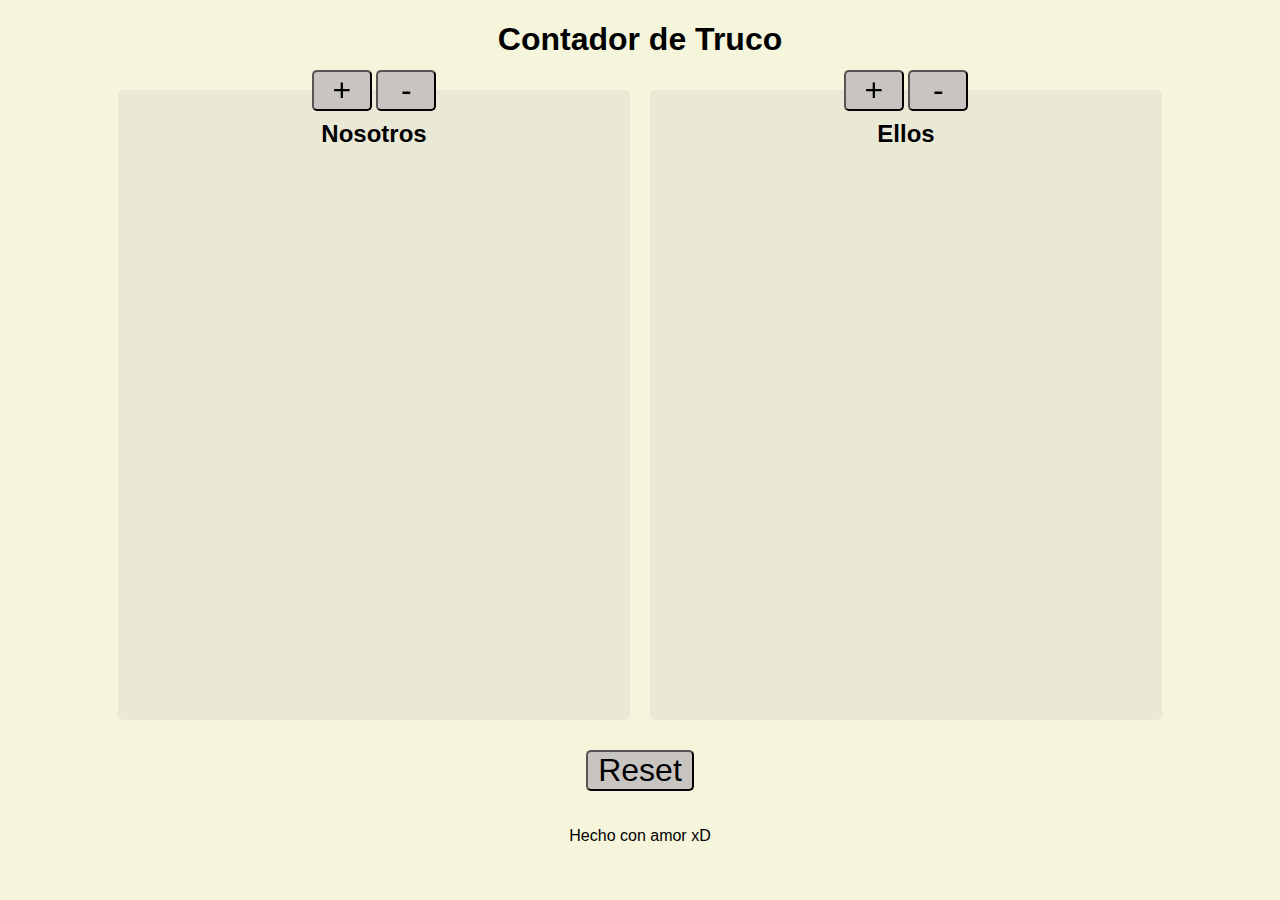
<file: contador/index.html>
<!DOCTYPE html>
<html lang="es">
<head>
    <meta charset="UTF-8">
    <meta name="viewport" content="width=device-width, initial-scale=1.0">
    <title>Contador de truco</title>
    <link rel="stylesheet" href="style.css">
    <script src="./scripts/index.js"type="module" defer></script>
</head>
<body>
    <h1>Contador de Truco</h1>
    <div id="jugadoresContainer">
        <div id="jugador1Container" class="jugadorContainer">
            <div class="botonesJugador">
                <button class="agregar">+</button>
                <button class="restar">-</button>
            </div>
            <h2></h2>
            <div class="cuenta"></div>
        </div>
        <div id="jugador2Container" class="jugadorContainer">
            <div class="botonesJugador">
                <button class="agregar">+</button>
                <button class="restar">-</button>
            </div>
            <h2></h2>
            <div class="cuenta"></div>
        </div>
    </div>
    <button id="reset">Reset</button>
    <dialog type="modal">
        <p>¿Estas Seguro?</p>
        <button id="aceptar">Aceptar</button>
        <button id="volver">Cancelar</button>
    </dialog>
    <footer>
        <p>Hecho con amor xD</p>
    </footer>
</body>
</html>
</file>
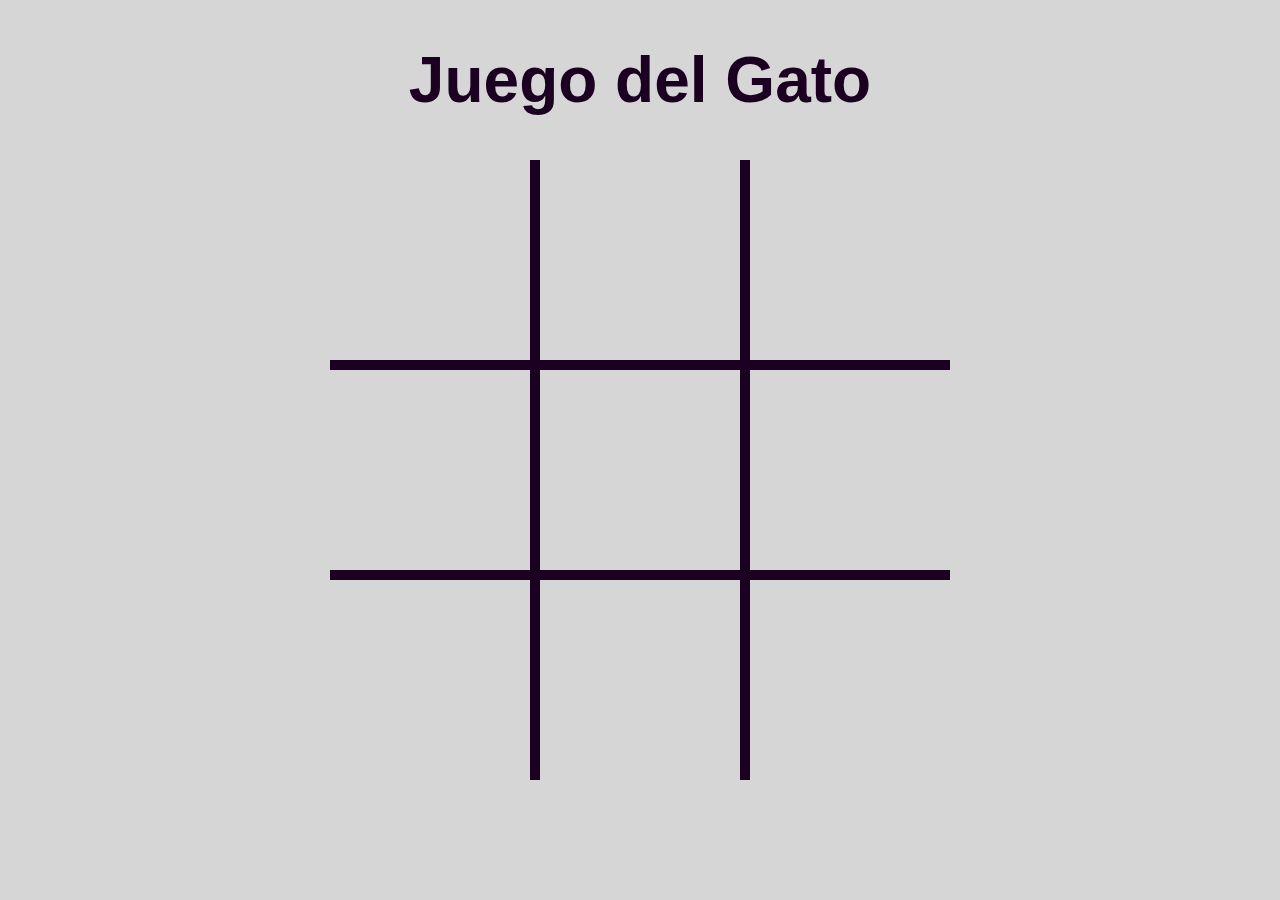
<file: Gato/index.html>
<!DOCTYPE html>
<html lang="es">
<head>
    <meta charset="UTF-8">
    <meta http-equiv="X-UA-Compatible" content="IE=edge" />
    <meta name="viewport" content="width=device-width, initial-scale=1.0"/>
    <link rel="stylesheet" href="style.css" />
    <script src="index.js" defer> </script>
    <title>Juego del Gato</title>
</head>
<body>
                <h1>Juego del Gato</h1>
    <div id="contenedorGrilla">
        <div class="cuadrado arriba"></div>
        <div class="cuadrado arriba medio"></div>
        <div class="cuadrado arriba"></div>
        <div class="cuadrado"></div>
        <div class="cuadrado medio"></div>
        <div class="cuadrado"></div>
        <div class="cuadrado abajo izquierda"></div>
        <div class="cuadrado abajo medio"></div>
        <div class="cuadrado abajo"></div>
    </div>


    <dialog type="modal">
        <h2></h2>
        <button>Reiniciar</button>
    </dialog>
</body>
</html>
</file>
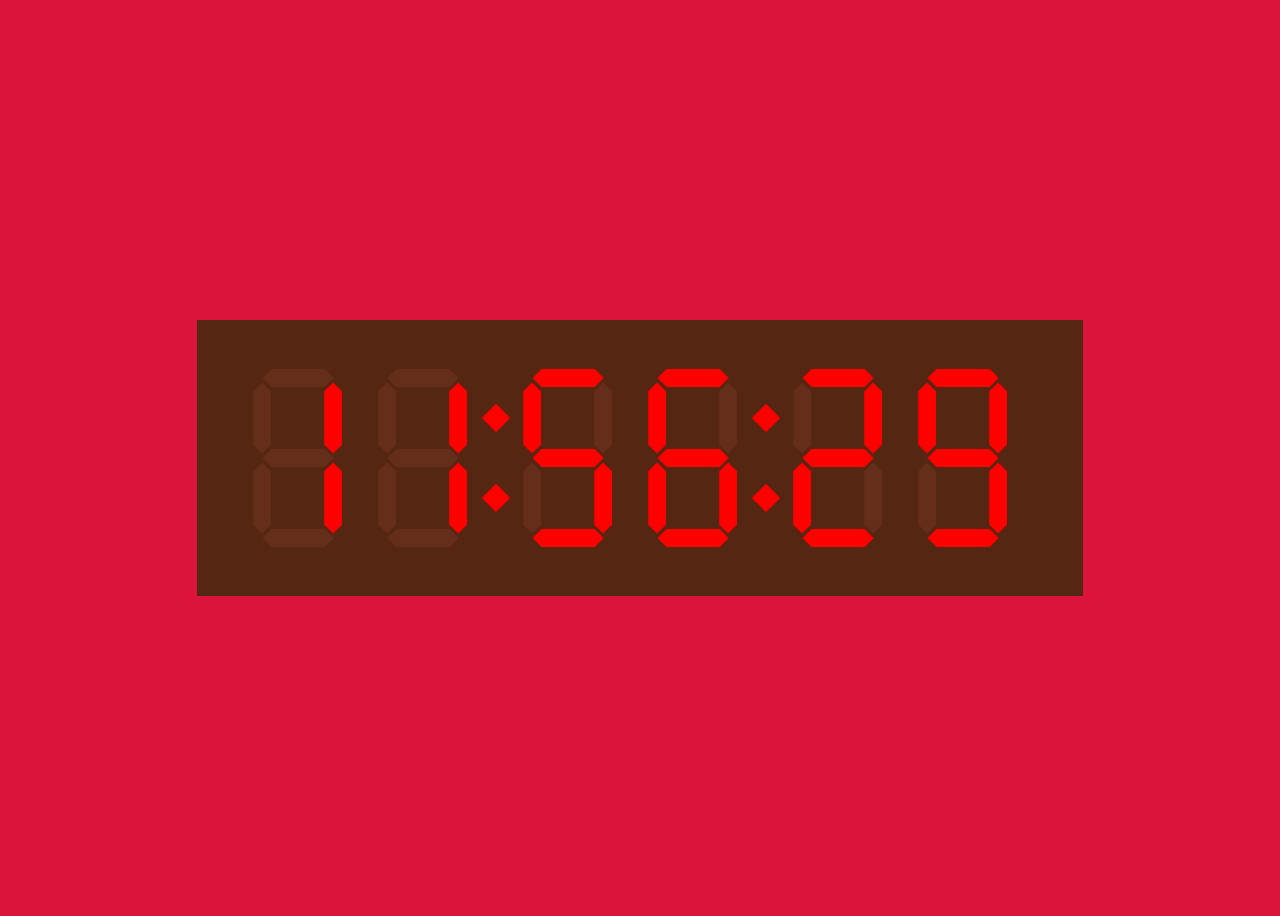
<file: reloj/index.html>
<!DOCTYPE html>
<html lang="es">
<head>
    <meta charset="UTF-8">
    <meta name="viewport" content="width=device-width, initial-scale=1.0">
    <title>Reloj Digital</title>
    <link rel="stylesheet" href="style.css">
    <script src="./index.js" defer></script>
</head>
<body>
    <div id="container">
        <div class="numero">
            <svg class="segmento" viewBox="0 0 133.66 36">
                <polygon points="2.83 18 18.83 2 114.83 2 130.83 18 114.83 34 18.83 34 2.83 18"/>
            </svg>
            <svg class="segmento" viewBox="0 0 133.66 36">
                <polygon points="2.83 18 18.83 2 114.83 2 130.83 18 114.83 34 18.83 34 2.83 18"/>
            </svg>
            <svg class="segmento" viewBox="0 0 133.66 36">
                <polygon points="2.83 18 18.83 2 114.83 2 130.83 18 114.83 34 18.83 34 2.83 18"/>
            </svg>
            <svg class="segmento" viewBox="0 0 133.66 36">
                <polygon points="2.83 18 18.83 2 114.83 2 130.83 18 114.83 34 18.83 34 2.83 18"/>
            </svg>
            <svg class="segmento" viewBox="0 0 133.66 36">
                <polygon points="2.83 18 18.83 2 114.83 2 130.83 18 114.83 34 18.83 34 2.83 18"/>
            </svg>
            <svg class="segmento" viewBox="0 0 133.66 36">
                <polygon points="2.83 18 18.83 2 114.83 2 130.83 18 114.83 34 18.83 34 2.83 18"/>
            </svg>
            <svg class="segmento" viewBox="0 0 133.66 36">
                <polygon points="2.83 18 18.83 2 114.83 2 130.83 18 114.83 34 18.83 34 2.83 18"/>
            </svg>
        </div>
        <div class="numero">
            <svg class="segmento" viewBox="0 0 133.66 36">
                <polygon points="2.83 18 18.83 2 114.83 2 130.83 18 114.83 34 18.83 34 2.83 18"/>
            </svg>
            <svg class="segmento" viewBox="0 0 133.66 36">
                <polygon points="2.83 18 18.83 2 114.83 2 130.83 18 114.83 34 18.83 34 2.83 18"/>
            </svg>
            <svg class="segmento" viewBox="0 0 133.66 36">
                <polygon points="2.83 18 18.83 2 114.83 2 130.83 18 114.83 34 18.83 34 2.83 18"/>
            </svg>
            <svg class="segmento" viewBox="0 0 133.66 36">
                <polygon points="2.83 18 18.83 2 114.83 2 130.83 18 114.83 34 18.83 34 2.83 18"/>
            </svg>
            <svg class="segmento" viewBox="0 0 133.66 36">
                <polygon points="2.83 18 18.83 2 114.83 2 130.83 18 114.83 34 18.83 34 2.83 18"/>
            </svg>
            <svg class="segmento" viewBox="0 0 133.66 36">
                <polygon points="2.83 18 18.83 2 114.83 2 130.83 18 114.83 34 18.83 34 2.83 18"/>
            </svg>
            <svg class="segmento" viewBox="0 0 133.66 36">
                <polygon points="2.83 18 18.83 2 114.83 2 130.83 18 114.83 34 18.83 34 2.83 18"/>
            </svg>
        </div>
        <div class="doble_punto">
            <div class="punto"></div>
            <div class="punto"></div>
        </div>
        <div class="numero">
            <svg class="segmento" viewBox="0 0 133.66 36">
                <polygon points="2.83 18 18.83 2 114.83 2 130.83 18 114.83 34 18.83 34 2.83 18"/>
            </svg>
            <svg class="segmento" viewBox="0 0 133.66 36">
                <polygon points="2.83 18 18.83 2 114.83 2 130.83 18 114.83 34 18.83 34 2.83 18"/>
            </svg>
            <svg class="segmento" viewBox="0 0 133.66 36">
                <polygon points="2.83 18 18.83 2 114.83 2 130.83 18 114.83 34 18.83 34 2.83 18"/>
            </svg>
            <svg class="segmento" viewBox="0 0 133.66 36">
                <polygon points="2.83 18 18.83 2 114.83 2 130.83 18 114.83 34 18.83 34 2.83 18"/>
            </svg>
            <svg class="segmento" viewBox="0 0 133.66 36">
                <polygon points="2.83 18 18.83 2 114.83 2 130.83 18 114.83 34 18.83 34 2.83 18"/>
            </svg>
            <svg class="segmento" viewBox="0 0 133.66 36">
                <polygon points="2.83 18 18.83 2 114.83 2 130.83 18 114.83 34 18.83 34 2.83 18"/>
            </svg>
            <svg class="segmento" viewBox="0 0 133.66 36">
                <polygon points="2.83 18 18.83 2 114.83 2 130.83 18 114.83 34 18.83 34 2.83 18"/>
            </svg>
        </div>
        <div class="numero">
            <svg class="segmento" viewBox="0 0 133.66 36">
                <polygon points="2.83 18 18.83 2 114.83 2 130.83 18 114.83 34 18.83 34 2.83 18"/>
            </svg>
            <svg class="segmento" viewBox="0 0 133.66 36">
                <polygon points="2.83 18 18.83 2 114.83 2 130.83 18 114.83 34 18.83 34 2.83 18"/>
            </svg>
            <svg class="segmento" viewBox="0 0 133.66 36">
                <polygon points="2.83 18 18.83 2 114.83 2 130.83 18 114.83 34 18.83 34 2.83 18"/>
            </svg>
            <svg class="segmento" viewBox="0 0 133.66 36">
                <polygon points="2.83 18 18.83 2 114.83 2 130.83 18 114.83 34 18.83 34 2.83 18"/>
            </svg>
            <svg class="segmento" viewBox="0 0 133.66 36">
                <polygon points="2.83 18 18.83 2 114.83 2 130.83 18 114.83 34 18.83 34 2.83 18"/>
            </svg>
            <svg class="segmento" viewBox="0 0 133.66 36">
                <polygon points="2.83 18 18.83 2 114.83 2 130.83 18 114.83 34 18.83 34 2.83 18"/>
            </svg>
            <svg class="segmento" viewBox="0 0 133.66 36">
                <polygon points="2.83 18 18.83 2 114.83 2 130.83 18 114.83 34 18.83 34 2.83 18"/>
            </svg>
        </div>
        <div class="doble_punto">
            <div class="punto"></div>
            <div class="punto"></div>
        </div>
        <div class="numero">
            <svg class="segmento" viewBox="0 0 133.66 36">
                <polygon points="2.83 18 18.83 2 114.83 2 130.83 18 114.83 34 18.83 34 2.83 18"/>
            </svg>
            <svg class="segmento" viewBox="0 0 133.66 36">
                <polygon points="2.83 18 18.83 2 114.83 2 130.83 18 114.83 34 18.83 34 2.83 18"/>
            </svg>
            <svg class="segmento" viewBox="0 0 133.66 36">
                <polygon points="2.83 18 18.83 2 114.83 2 130.83 18 114.83 34 18.83 34 2.83 18"/>
            </svg>
            <svg class="segmento" viewBox="0 0 133.66 36">
                <polygon points="2.83 18 18.83 2 114.83 2 130.83 18 114.83 34 18.83 34 2.83 18"/>
            </svg>
            <svg class="segmento" viewBox="0 0 133.66 36">
                <polygon points="2.83 18 18.83 2 114.83 2 130.83 18 114.83 34 18.83 34 2.83 18"/>
            </svg>
            <svg class="segmento" viewBox="0 0 133.66 36">
                <polygon points="2.83 18 18.83 2 114.83 2 130.83 18 114.83 34 18.83 34 2.83 18"/>
            </svg>
            <svg class="segmento" viewBox="0 0 133.66 36">
                <polygon points="2.83 18 18.83 2 114.83 2 130.83 18 114.83 34 18.83 34 2.83 18"/>
            </svg>
        </div>
        <div class="numero">
            <svg class="segmento" viewBox="0 0 133.66 36">
                <polygon points="2.83 18 18.83 2 114.83 2 130.83 18 114.83 34 18.83 34 2.83 18"/>
            </svg>
            <svg class="segmento" viewBox="0 0 133.66 36">
                <polygon points="2.83 18 18.83 2 114.83 2 130.83 18 114.83 34 18.83 34 2.83 18"/>
            </svg>
            <svg class="segmento" viewBox="0 0 133.66 36">
                <polygon points="2.83 18 18.83 2 114.83 2 130.83 18 114.83 34 18.83 34 2.83 18"/>
            </svg>
            <svg class="segmento" viewBox="0 0 133.66 36">
                <polygon points="2.83 18 18.83 2 114.83 2 130.83 18 114.83 34 18.83 34 2.83 18"/>
            </svg>
            <svg class="segmento" viewBox="0 0 133.66 36">
                <polygon points="2.83 18 18.83 2 114.83 2 130.83 18 114.83 34 18.83 34 2.83 18"/>
            </svg>
            <svg class="segmento" viewBox="0 0 133.66 36">
                <polygon points="2.83 18 18.83 2 114.83 2 130.83 18 114.83 34 18.83 34 2.83 18"/>
            </svg>
            <svg class="segmento" viewBox="0 0 133.66 36">
                <polygon points="2.83 18 18.83 2 114.83 2 130.83 18 114.83 34 18.83 34 2.83 18"/>
            </svg>
        </div>
    </div>
</body>
</html>
</file>
<file: contador/style.css>
:root{
    --top-vertical:0px;
    --left-horizontal: 32px;
    --dimensiones-grupo: 70px;
}

*{
    font-family: 'Trebuchet MS', 'Lucida Sans Unicode', 'Lucida Grande', 'Lucida Sans', Arial, sans-serif;
    text-align: center;
    user-select: none;
}

body{
    background-color: beige;
}

#jugadoresContainer{
    display: flex;
    justify-content: center;
}

.jugadorContainer{
    width: 40vw;
    min-height: 70vh;
    background-color: rgb(234, 233, 213);
    border-radius: 5px;
    margin: 10px;
    display: flex;
    flex-direction: column;
    align-items: center;
    justify-content: flex-start;
}

h2{
    margin-bottom: 0px;
    margin-top: 30px;
}

img{
    height: var(--dimensiones-grupo);
}

.cuenta{
    display: flex;
    flex-wrap: wrap;
    justify-content: center;
}

.grupo{
    position: relative;
    width: var(--dimensiones-grupo);
    height: var(--dimensiones-grupo);
    margin: 10px;
}

.fosforo1{
    position: absolute;
    transform: rotate(90deg);
    top: -30px;
    left: var(--left-horizontal);
}

.fosforo2{
    position: absolute;
    transform: rotate(180deg);
    top: var(--top-vertical);
    left: 65px;
}

.fosforo3{
    position: absolute;
    transform: rotate(270deg);
    top: 32px;
    left: var(--left-horizontal);
}

.fosforo4{
    position: absolute;
    top: var(--top-vertical);
    left: 0px;
}

.fosforo5{
    position: absolute;
    transform: rotate(45deg);
    top: 0px;
    left: 34px;
}

.botonesJugador{
    position: fixed;
    margin-top: auto;
    top: 50px;
}

button{
    min-width: 60px;
    padding: 0 10px;
    font-size: xx-large;
    margin: 20px 0;
    background-color: rgb(200, 197, 193);
    border-radius: 5px;
}

dialog{
    font-size: larger;
}

.separador{
    border-top: 2px solid black;
    width: var(--dimensiones-grupo);
    margin: 10px;
}

@media (min-width: 450px) {
	.separador{
		height: var(--dimensiones-grupo);
		width: unset;
		border-top: unset;
		border-left: 2px solid black;
	}
}
</file>
<file: Gato/style.css>
:root{
    --color-primario: rgb(28, 0, 34);
    --line-style: 10px solid var(--color-primario);
    --font-family: 'Franklin Gothic Medium', 'Arial Narrow', Arial, sans-serif;
}

body{
    background-color: rgb(214, 214, 214);
    user-select: none;
}

h1{
    text-align: center;
    font-size: 4rem;
    font-family: var(--font-family);
    color: var(--color-primario);
}

#contenedorGrilla{
    display: grid;
    grid-template-columns: repeat(3, 0fr);
    justify-content: center;
}

.cuadrado{
    color: var(--color-primario);
    height: 200px;
    width: 200px;
    display: flex;
    justify-content: center;
    align-items: center;
    font-size: 8rem;
    font-weight: bold;
    transition: 50ms ease-in-out;
}

.medio{
    border-left: var(--line-style);
    border-right: var(--line-style);
}

.arriba{
    border-bottom: var(--line-style);
}

.abajo{
    border-top: var(--line-style);
}

.ganador{
    background-color: lightseagreen;
}

dialog{
    text-align: center;
    min-width: 50vw;
    background-color: rgb(240, 248, 255, 0.73);
    padding: 5rem;
    border: unset;
    border-radius: 10px;
}

dialog h2{
    font-family: var(--font-family);
    font-size: xx-large;
}

dialog button{
    padding: 1rem;
    font-size: larger;
}

dialog::backdrop{
    backdrop-filter: blur(3px);
}
</file>
<file: reloj/style.css>
:root{
    --escala: 20px;
    --top-primera-fila: calc(var(--escala) * 2);
    --top-segunda-fila: calc(var(--escala) * 6);
    --left-horizontales: calc(var(--escala) * 0.8);
    --left-primera-columna: calc(var(--escala) * -1);
    --right-segunda-columna: 0px;
}

body{
    background-color: crimson;
    display: flex;
    align-items: center;
    justify-content: center;
    height: 100vh;
}

#container{
    display: flex;
    background-color: rgb(85,38,17);
    padding: 3rem;
    animation-name: glow;
    animation-duration: 500ms;
    animation-iteration-count: infinite;
    animation-direction: alternate-reverse;
    animation-timing-function: ease-in-out;
}

.numero{
    position: relative;
    height: calc(var(--escala) * 9);
    width: calc(var(--escala) * 6.25);
}

.on{
    fill: red;
    box-shadow: inset 0px 0px 15px 2px rgb(255, 0, 0, 0.65);
}

.segmento{
    position: absolute;
    height: var(--escala);
    fill:rgba(243, 120, 120, 0.097);
}

.segmento:nth-child(1){
    left: var(--left-horizontales);
}

.segmento:nth-child(2){
    transform: rotate(90deg);
    right: var(--right-segunda-columna);
    top: var(--top-primera-fila);
}

.segmento:nth-child(3){
    transform: rotate(90deg);
    right: var(--right-segunda-columna);
    top: calc(var(--escala) * 6);
}

.segmento:nth-child(4){
    left: var(--left-horizontales);
    top: calc(var(--escala) * 8);
}

.segmento:nth-child(5){
    transform: rotate(90deg);
    left: var(--left-primera-columna);
    top: var(--top-segunda-fila);
}

.segmento:nth-child(6){
    left: var(--left-horizontales);
    top: calc(var(--escala) * 4);
}

.segmento:nth-child(7){
    top: var(--top-primera-fila);
    transform: rotate(90deg);
    left: var(--left-primera-columna);
}

.doble_punto{
    position: relative;
    height: var(--escala);
    width: var(--escala);
}

.punto{
    position: absolute;
    background-color: red;
    transform: rotate(45deg);
    height: var(--escala);
    width: var(--escala);
}

.punto:nth-child(1){
    top: calc(var(--escala) * 2);
    left: calc(var(--escala) * -0.45)
}

.punto:nth-child(2){
    top: calc(var(--escala) * 6);
    left: calc(var(--escala) * -0.45)
}

@keyframes glow {
    0%{
        box-shadow: 0px 0px 15px 10px rgb(134, 0, 0, 0.65);
    }
    100%{
        box-shadow: 0px 0px 15px 20px rgb(131, 2, 2, 0.65);
    }
}
</file>
